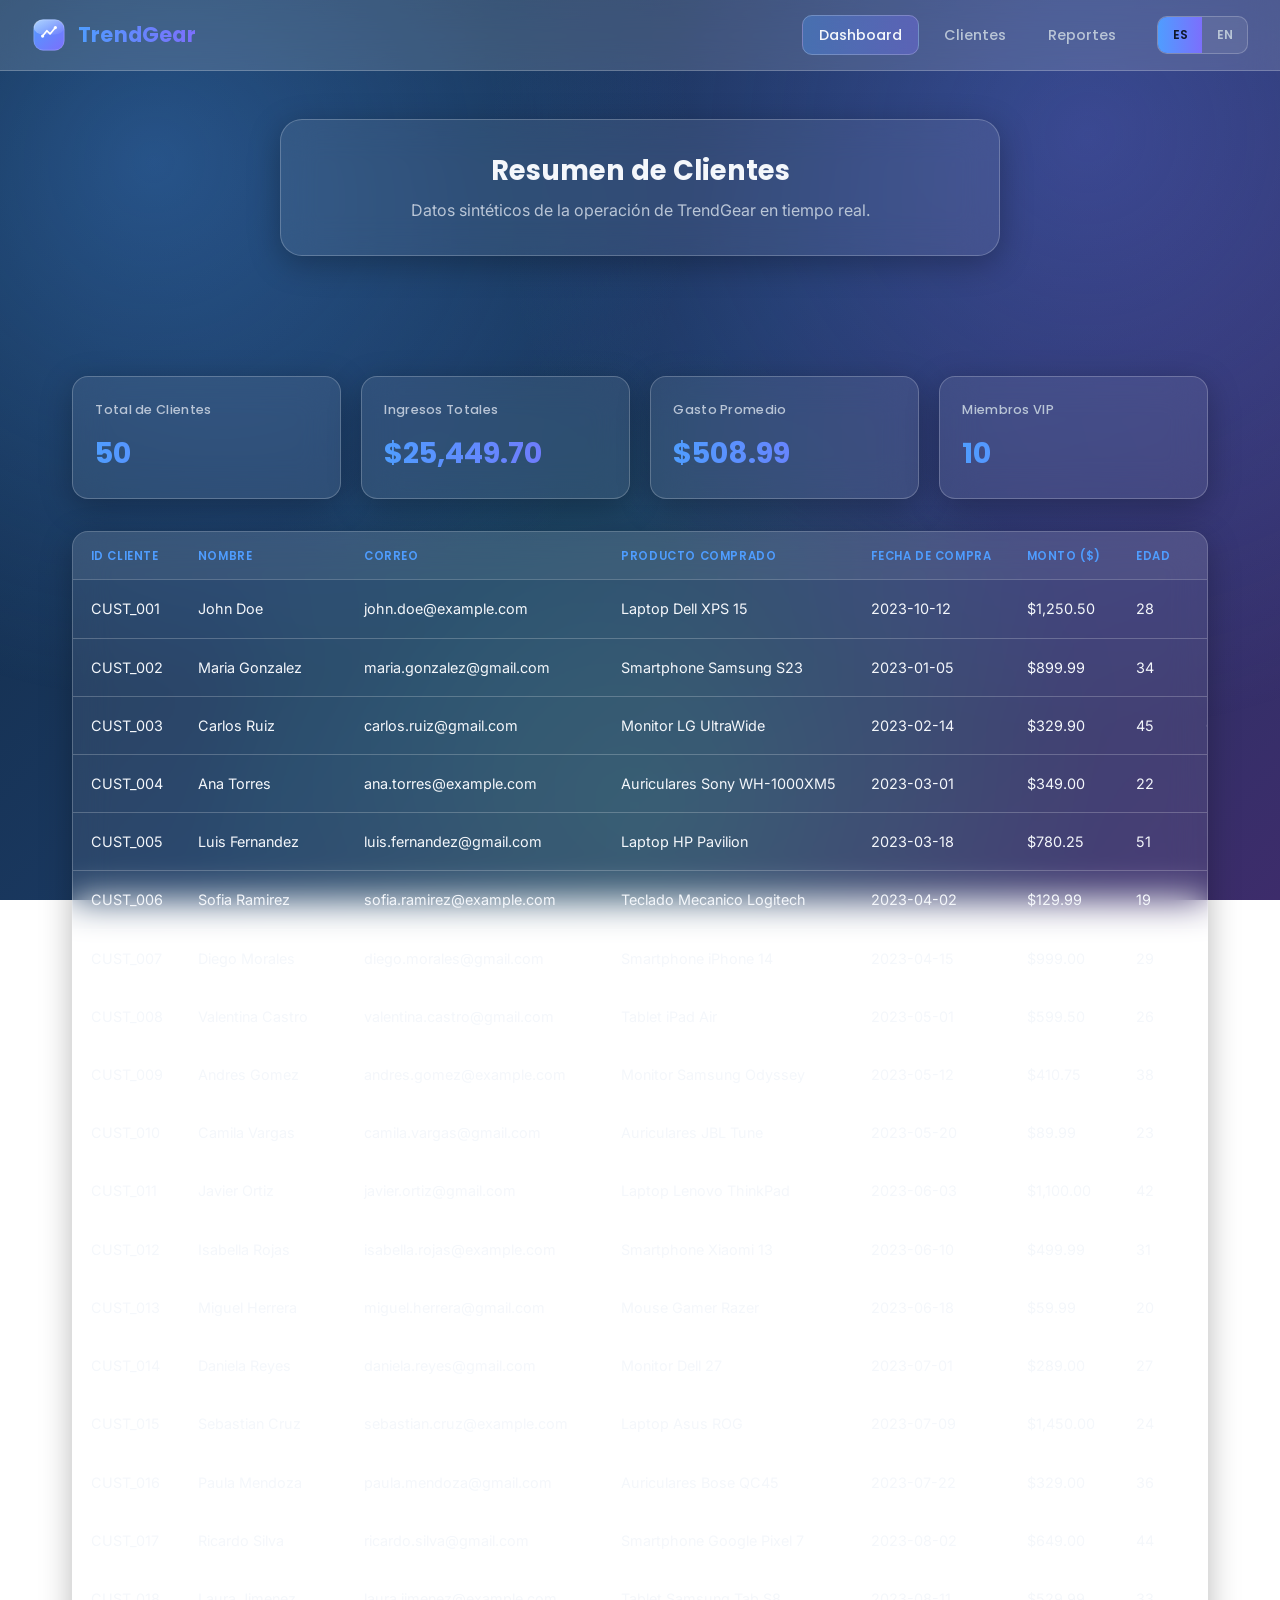
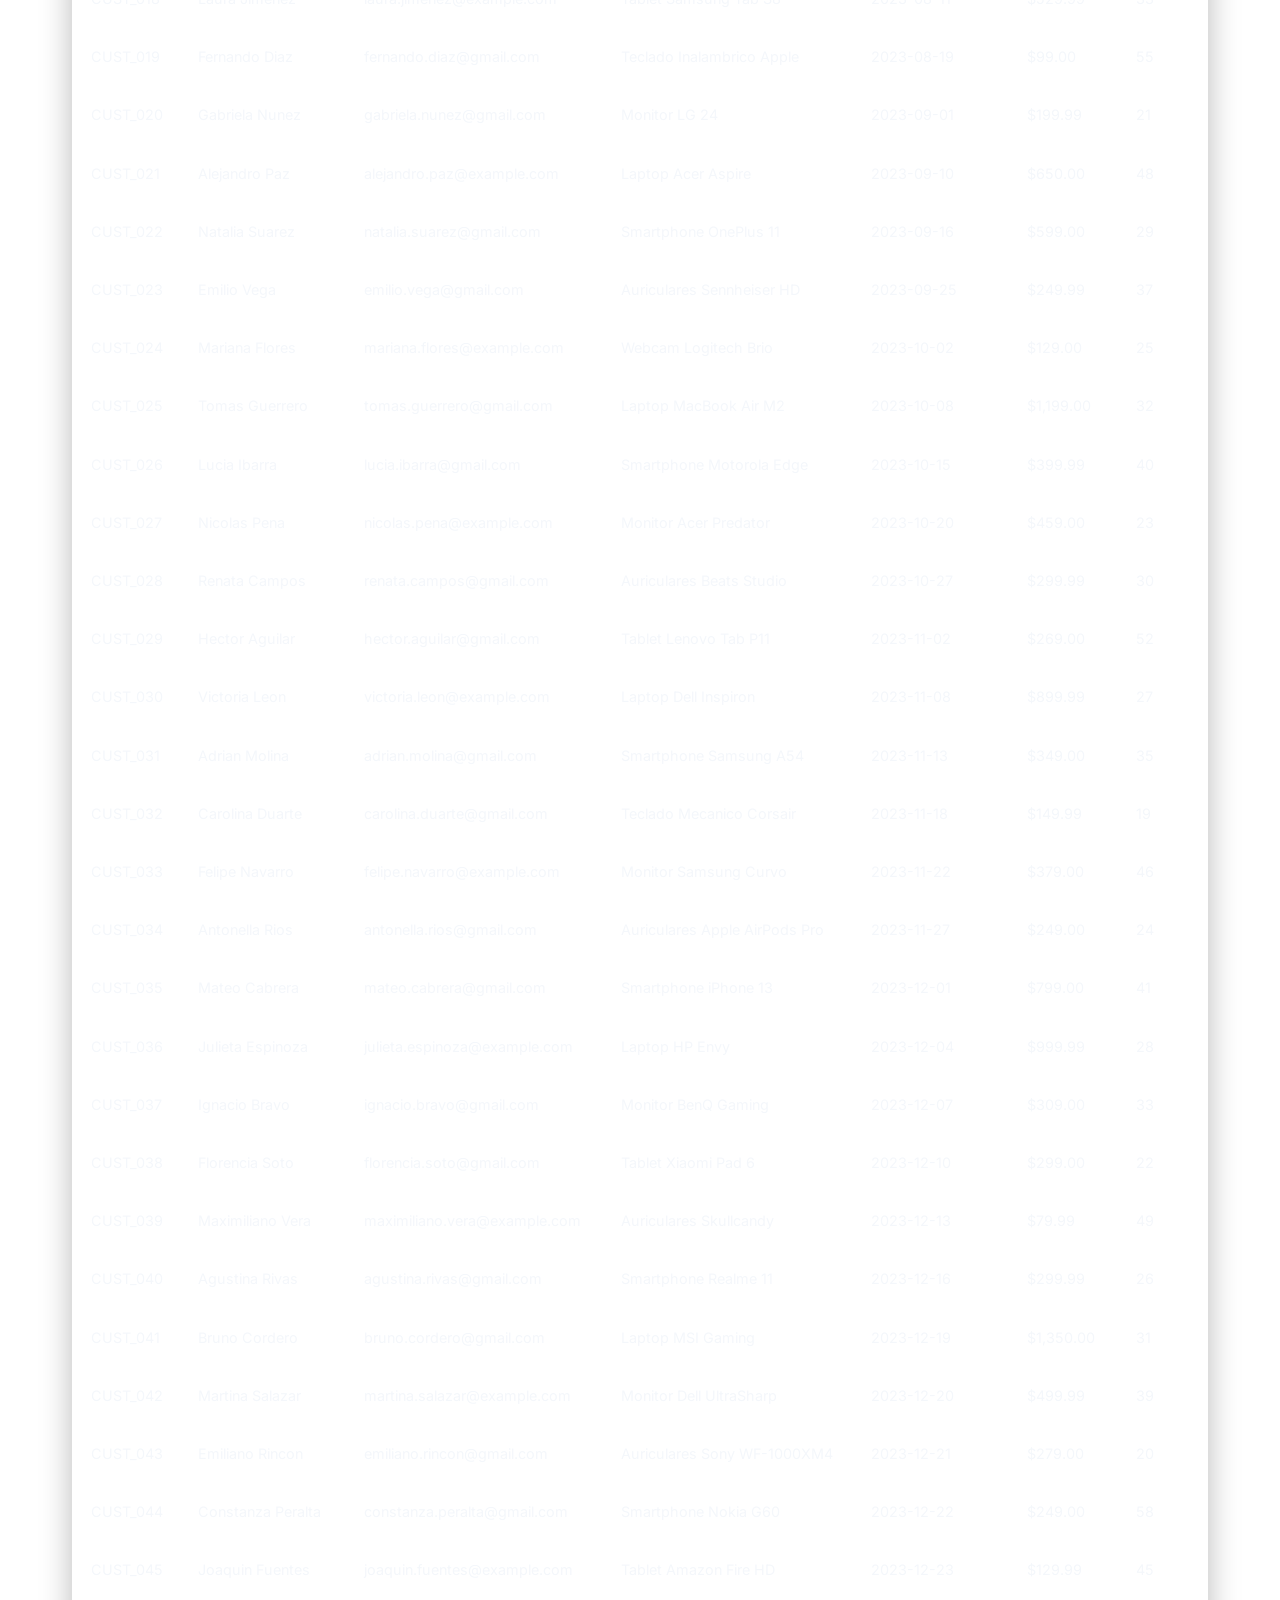
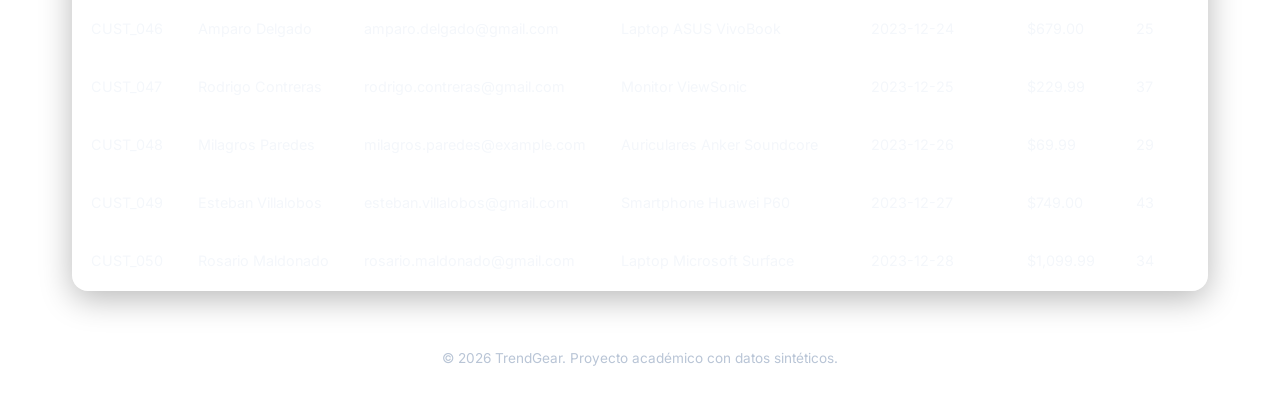
<file: index.html>
<!DOCTYPE html>
<html lang="es">
<head>
  <meta charset="UTF-8" />
  <meta name="viewport" content="width=device-width, initial-scale=1.0" />
  <title>TrendGear Dashboard</title>

  <link rel="preconnect" href="https://fonts.googleapis.com" />
  <link rel="preconnect" href="https://fonts.gstatic.com" crossorigin />
  <link href="https://fonts.googleapis.com/css2?family=Poppins:wght@500;600;700&family=Inter:wght@400;500;600&display=swap" rel="stylesheet" />

  <link rel="stylesheet" href="css/style.css" />
</head>
<body>

  <header class="header">
    <div class="header__brand">
      <img src="img/logo.svg" alt="Logo de TrendGear" class="header__logo" />
      <h1 class="header__title" data-i18n="brand">TrendGear</h1>
    </div>

    <button class="header__toggle" id="navToggle" aria-label="Abrir menu de navegacion" aria-expanded="false" aria-controls="navMenu">
      <span class="header__toggle-bar"></span>
      <span class="header__toggle-bar"></span>
      <span class="header__toggle-bar"></span>
    </button>

    <div class="header__controls">
      <nav class="nav" id="navMenu">
        <ul class="nav__list">
          <li class="nav__item"><a href="index.html" class="nav__link" data-i18n="nav_dashboard">Dashboard</a></li>
          <li class="nav__item"><a href="clientes.html" class="nav__link" data-i18n="nav_clientes">Clientes</a></li>
          <li class="nav__item"><a href="reportes.html" class="nav__link" data-i18n="nav_reportes">Reportes</a></li>
        </ul>
      </nav>

      <div class="lang-toggle" role="group" aria-label="Selector de idioma">
        <button class="lang-toggle__option" data-lang="es">ES</button>
        <button class="lang-toggle__option" data-lang="en">EN</button>
      </div>
    </div>
  </header>

  <section class="hero-grid">
    <div class="hero-grid__content">
      <h2 class="page-title" data-i18n="dash_title">Resumen de Clientes</h2>
      <p class="page-subtitle" data-i18n="dash_subtitle">Datos sinteticos de la operacion de TrendGear en tiempo real.</p>
    </div>
  </section>

  <main class="main">
    <section id="dashboard" class="dashboard">

      <div id="statusMessage" class="status-message" role="status" aria-live="polite"></div>

      <div id="cardsContainer" class="cards" aria-label="Tarjetas resumen de clientes">
        <!-- Las tarjetas se generan dinamicamente con JavaScript -->
      </div>

      <div class="table-wrapper">
        <table class="table" id="customersTable">
          <thead>
            <tr>
              <th scope="col" data-i18n="th_id">Customer ID</th>
              <th scope="col" data-i18n="th_name">Name</th>
              <th scope="col" data-i18n="th_email">Email</th>
              <th scope="col" data-i18n="th_product">Product Purchased</th>
              <th scope="col" data-i18n="th_date">Purchase Date</th>
              <th scope="col" data-i18n="th_amount">Amount Spent ($)</th>
              <th scope="col" data-i18n="th_age">Age</th>
              <th scope="col" data-i18n="th_city">City</th>
              <th scope="col" data-i18n="th_payment">Payment Method</th>
              <th scope="col" data-i18n="th_login">Last Login Date</th>
              <th scope="col" data-i18n="th_status">Membership Status</th>
            </tr>
          </thead>
          <tbody id="customersTableBody">
            <!-- Las filas se generan dinamicamente con JavaScript -->
          </tbody>
        </table>
      </div>

    </section>
  </main>

  <footer class="footer">
    <p data-i18n="footer_text">&copy; 2026 TrendGear. Proyecto academico con datos sinteticos.</p>
  </footer>

  <script src="js/i18n.js"></script>
  <script src="js/data-loader.js"></script>
  <script type="module" src="js/script.js"></script>
</body>
</html>
</file>
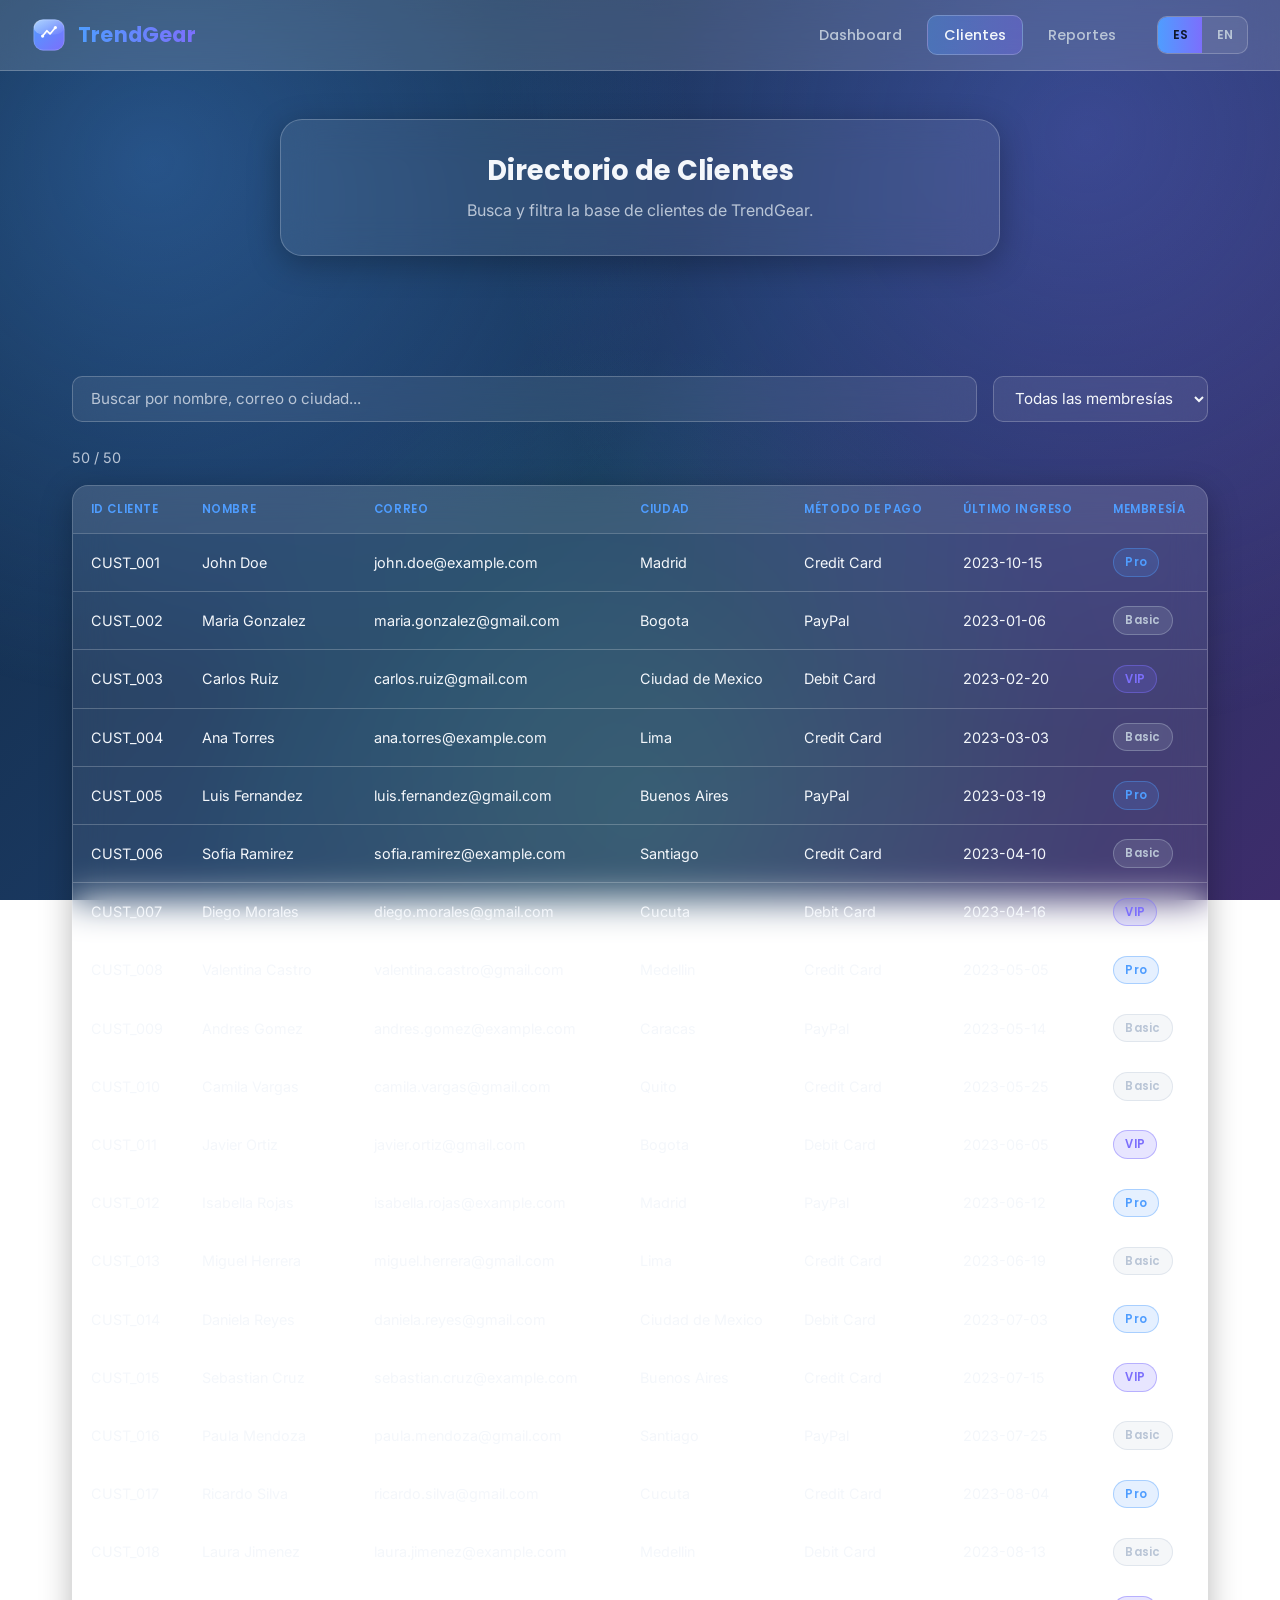
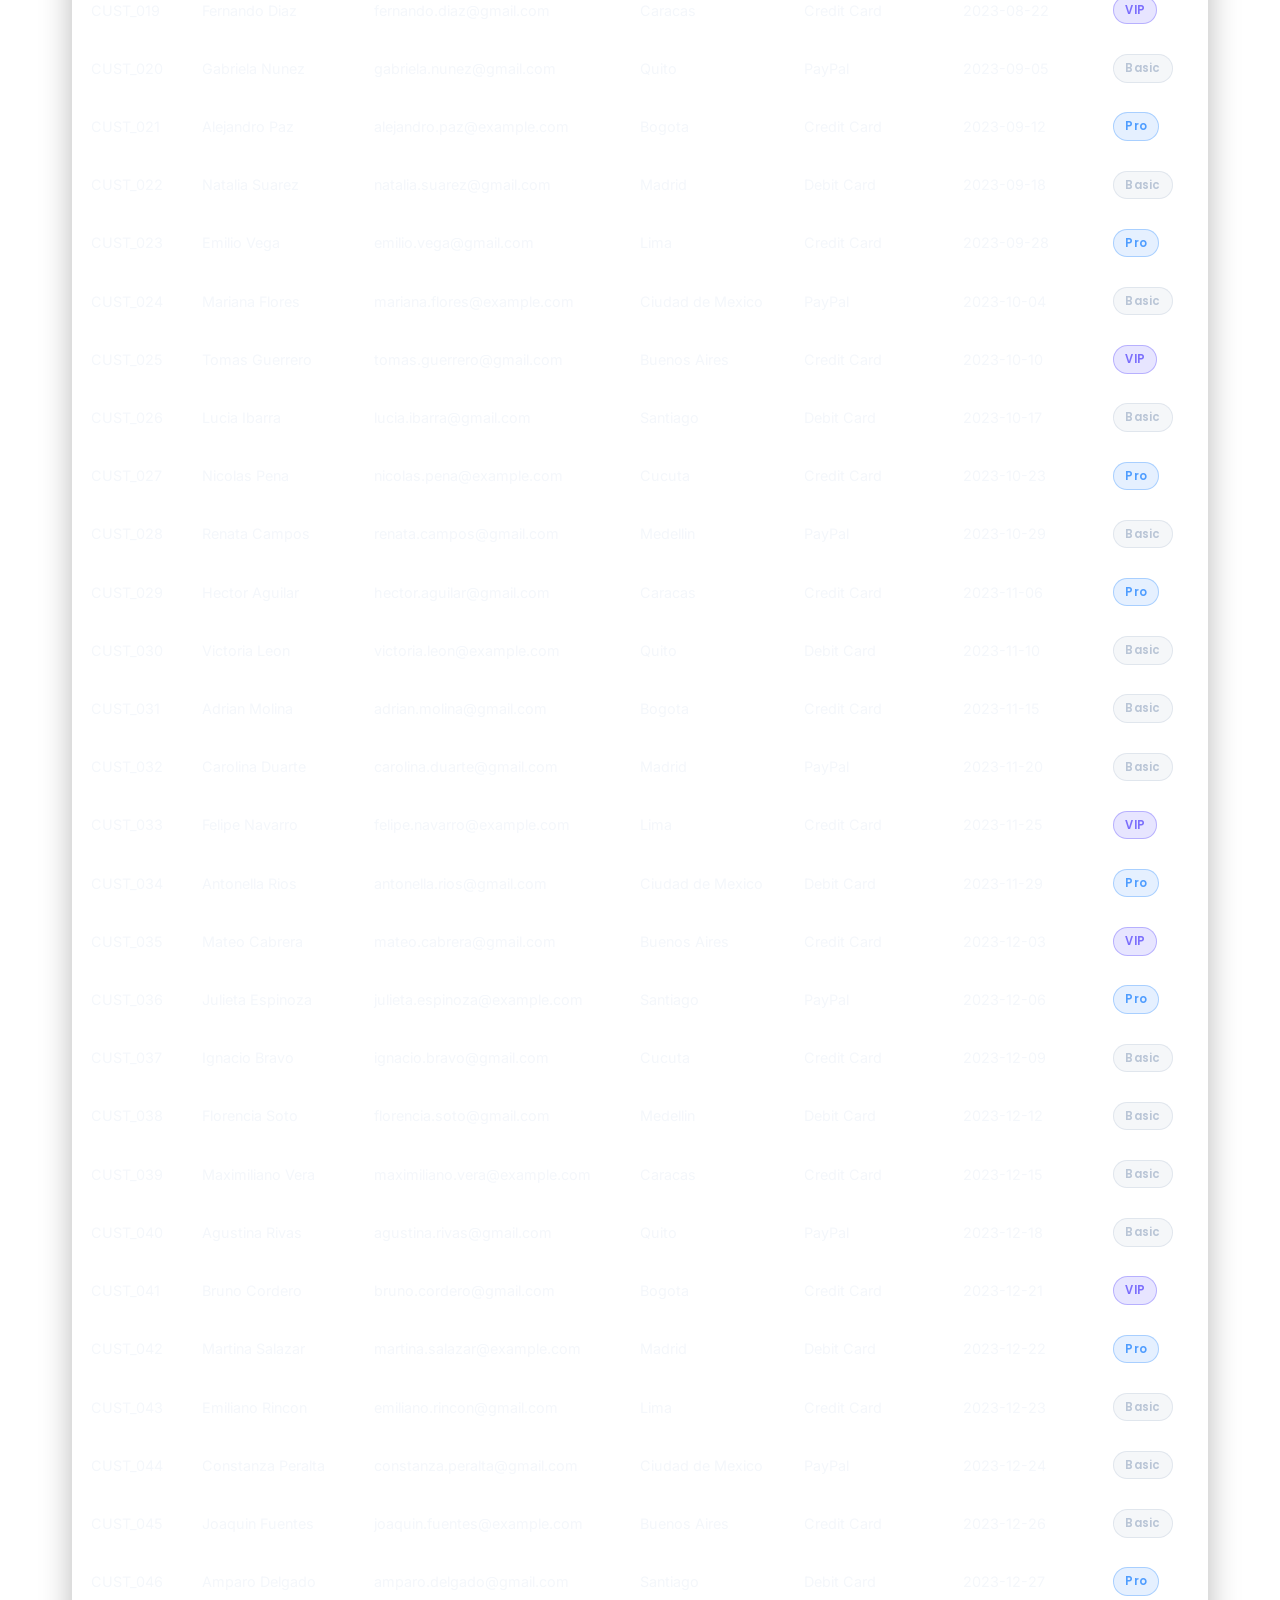
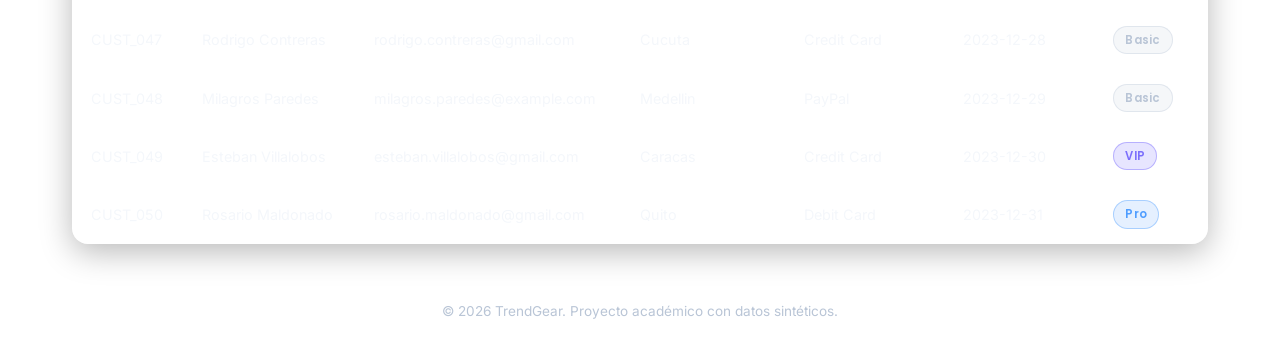
<file: clientes.html>
<!DOCTYPE html>
<html lang="es">
<head>
  <meta charset="UTF-8" />
  <meta name="viewport" content="width=device-width, initial-scale=1.0" />
  <title>TrendGear - Clientes</title>

  <link rel="preconnect" href="https://fonts.googleapis.com" />
  <link rel="preconnect" href="https://fonts.gstatic.com" crossorigin />
  <link href="https://fonts.googleapis.com/css2?family=Poppins:wght@500;600;700&family=Inter:wght@400;500;600&display=swap" rel="stylesheet" />

  <link rel="stylesheet" href="css/style.css" />
</head>
<body>

  <header class="header">
    <div class="header__brand">
      <img src="img/logo.svg" alt="Logo de TrendGear" class="header__logo" />
      <h1 class="header__title" data-i18n="brand">TrendGear</h1>
    </div>

    <button class="header__toggle" id="navToggle" aria-label="Abrir menu de navegacion" aria-expanded="false" aria-controls="navMenu">
      <span class="header__toggle-bar"></span>
      <span class="header__toggle-bar"></span>
      <span class="header__toggle-bar"></span>
    </button>

    <div class="header__controls">
      <nav class="nav" id="navMenu">
        <ul class="nav__list">
          <li class="nav__item"><a href="index.html" class="nav__link" data-i18n="nav_dashboard">Dashboard</a></li>
          <li class="nav__item"><a href="clientes.html" class="nav__link" data-i18n="nav_clientes">Clientes</a></li>
          <li class="nav__item"><a href="reportes.html" class="nav__link" data-i18n="nav_reportes">Reportes</a></li>
        </ul>
      </nav>

      <div class="lang-toggle" role="group" aria-label="Selector de idioma">
        <button class="lang-toggle__option" data-lang="es">ES</button>
        <button class="lang-toggle__option" data-lang="en">EN</button>
      </div>
    </div>
  </header>

  <section class="hero-grid">
    <div class="hero-grid__content">
      <h2 class="page-title" data-i18n="clientes_title">Directorio de Clientes</h2>
      <p class="page-subtitle" data-i18n="clientes_subtitle">Busca y filtra la base de clientes de TrendGear.</p>
    </div>
  </section>

  <main class="main">
    <section id="clientes" class="clientes">

      <div id="statusMessage" class="status-message" role="status" aria-live="polite"></div>

      <div class="filters">
        <input
          type="search"
          id="searchInput"
          class="filters__search"
          data-i18n-placeholder="search_placeholder"
          placeholder="Buscar por nombre, correo o ciudad..."
        />

        <select id="membershipFilter" class="filters__select">
          <option value="all" data-i18n="filter_all">Todas las membresias</option>
          <option value="Basic" data-i18n="filter_basic">Basic</option>
          <option value="Pro" data-i18n="filter_pro">Pro</option>
          <option value="VIP" data-i18n="filter_vip">VIP</option>
        </select>
      </div>

      <p id="resultsCount" class="results-count"></p>

      <div class="table-wrapper">
        <table class="table" id="customersTable">
          <thead>
            <tr>
              <th scope="col" data-i18n="th_id">Customer ID</th>
              <th scope="col" data-i18n="th_name">Name</th>
              <th scope="col" data-i18n="th_email">Email</th>
              <th scope="col" data-i18n="th_city">City</th>
              <th scope="col" data-i18n="th_payment">Payment Method</th>
              <th scope="col" data-i18n="th_login">Last Login Date</th>
              <th scope="col" data-i18n="th_status">Membership Status</th>
            </tr>
          </thead>
          <tbody id="customersTableBody">
            <!-- Las filas se generan dinamicamente con JavaScript -->
          </tbody>
        </table>
      </div>

    </section>
  </main>

  <footer class="footer">
    <p data-i18n="footer_text">&copy; 2026 TrendGear. Proyecto academico con datos sinteticos.</p>
  </footer>

  <script src="js/i18n.js"></script>
  <script src="js/data-loader.js"></script>
  <script type="module" src="js/clientes.js"></script>
</body>
</html>
</file>
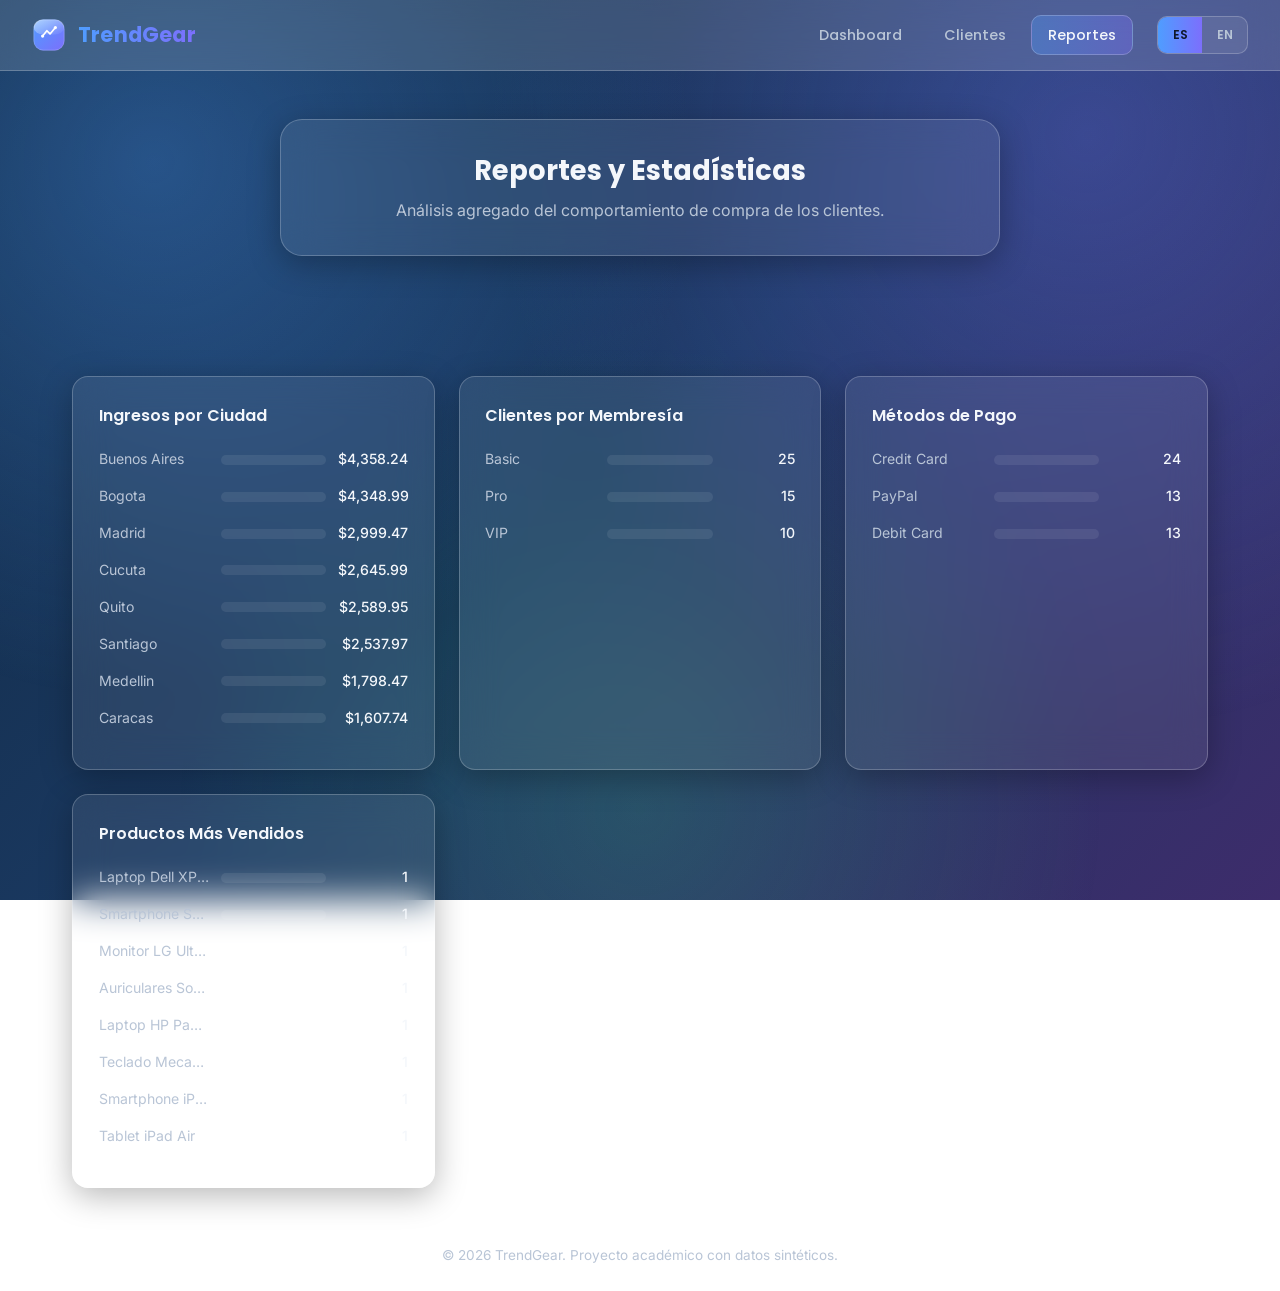
<file: reportes.html>
<!DOCTYPE html>
<html lang="es">
<head>
  <meta charset="UTF-8" />
  <meta name="viewport" content="width=device-width, initial-scale=1.0" />
  <title>TrendGear - Reportes</title>

  <link rel="preconnect" href="https://fonts.googleapis.com" />
  <link rel="preconnect" href="https://fonts.gstatic.com" crossorigin />
  <link href="https://fonts.googleapis.com/css2?family=Poppins:wght@500;600;700&family=Inter:wght@400;500;600&display=swap" rel="stylesheet" />

  <link rel="stylesheet" href="css/style.css" />
</head>
<body>

  <header class="header">
    <div class="header__brand">
      <img src="img/logo.svg" alt="Logo de TrendGear" class="header__logo" />
      <h1 class="header__title" data-i18n="brand">TrendGear</h1>
    </div>

    <button class="header__toggle" id="navToggle" aria-label="Abrir menu de navegacion" aria-expanded="false" aria-controls="navMenu">
      <span class="header__toggle-bar"></span>
      <span class="header__toggle-bar"></span>
      <span class="header__toggle-bar"></span>
    </button>

    <div class="header__controls">
      <nav class="nav" id="navMenu">
        <ul class="nav__list">
          <li class="nav__item"><a href="index.html" class="nav__link" data-i18n="nav_dashboard">Dashboard</a></li>
          <li class="nav__item"><a href="clientes.html" class="nav__link" data-i18n="nav_clientes">Clientes</a></li>
          <li class="nav__item"><a href="reportes.html" class="nav__link" data-i18n="nav_reportes">Reportes</a></li>
        </ul>
      </nav>

      <div class="lang-toggle" role="group" aria-label="Selector de idioma">
        <button class="lang-toggle__option" data-lang="es">ES</button>
        <button class="lang-toggle__option" data-lang="en">EN</button>
      </div>
    </div>
  </header>

  <section class="hero-grid">
    <div class="hero-grid__content">
      <h2 class="page-title" data-i18n="reportes_title">Reportes y Estadisticas</h2>
      <p class="page-subtitle" data-i18n="reportes_subtitle">Analisis agregado del comportamiento de compra de los clientes.</p>
    </div>
  </section>

  <main class="main">
    <section id="reportes" class="reportes">

      <div id="statusMessage" class="status-message" role="status" aria-live="polite"></div>

      <div class="reports-grid">
        <div class="report-card">
          <h3 class="report-card__title" data-i18n="report_by_city">Ingresos por Ciudad</h3>
          <div id="reportByCity"></div>
        </div>

        <div class="report-card">
          <h3 class="report-card__title" data-i18n="report_by_membership">Clientes por Membresia</h3>
          <div id="reportByMembership"></div>
        </div>

        <div class="report-card">
          <h3 class="report-card__title" data-i18n="report_by_payment">Metodos de Pago</h3>
          <div id="reportByPayment"></div>
        </div>

        <div class="report-card">
          <h3 class="report-card__title" data-i18n="report_top_products">Productos Mas Vendidos</h3>
          <div id="reportTopProducts"></div>
        </div>
      </div>

    </section>
  </main>

  <footer class="footer">
    <p data-i18n="footer_text">&copy; 2026 TrendGear. Proyecto academico con datos sinteticos.</p>
  </footer>

  <script src="js/i18n.js"></script>
  <script src="js/data-loader.js"></script>
  <script type="module" src="js/reportes.js"></script>
</body>
</html>
</file>
<file: css/style.css>
/* ==========================================================================
   TrendGear Dashboard - Estilos generales
   Tema: Glassmorphism profesional (fondo con gradiente, tarjetas de vidrio
   esmerilado con backdrop-filter, bordes translucidos)
   ========================================================================== */

:root {
  /* Paleta glassmorphism */
  --color-bg-start: #0f2740;
  --color-bg-mid: #1b3a63;
  --color-bg-end: #3d2c6b;
  --color-accent-primary: #4f9dff;
  --color-accent-secondary: #7c6ffc;
  --color-accent-success: #37d67a;
  --color-accent-warning: #ffb547;
  --color-accent-danger: #ff5f7e;
  --color-text: #f4f7fb;
  --color-text-muted: #b9c5d6;

  --glass-bg: rgba(255, 255, 255, 0.08);
  --glass-bg-strong: rgba(255, 255, 255, 0.14);
  --glass-border: rgba(255, 255, 255, 0.22);
  --glass-blur: blur(18px);

  --font-display: "Poppins", sans-serif;
  --font-body: "Inter", sans-serif;

  --radius-sm: 10px;
  --radius-md: 16px;
  --radius-lg: 22px;

  --shadow-glass: 0 8px 32px rgba(0, 0, 0, 0.28);
  --shadow-glass-hover: 0 12px 40px rgba(79, 157, 255, 0.25);

  --transition-fast: 0.2s ease;
  --transition-medium: 0.4s ease;
}

* {
  margin: 0;
  padding: 0;
  box-sizing: border-box;
}

body {
  font-family: var(--font-body);
  font-size: 1rem;
  color: var(--color-text);
  line-height: 1.6;
  min-height: 100vh;
  background: linear-gradient(135deg, var(--color-bg-start) 0%, var(--color-bg-mid) 50%, var(--color-bg-end) 100%);
  background-attachment: fixed;
  position: relative;
  overflow-x: hidden;
}

/* Manchas de luz difusa de fondo, propias del glassmorphism */
body::before {
  content: "";
  position: fixed;
  inset: 0;
  pointer-events: none;
  z-index: 0;
  background:
    radial-gradient(circle at 12% 18%, rgba(79, 157, 255, 0.35), transparent 40%),
    radial-gradient(circle at 85% 15%, rgba(124, 111, 252, 0.3), transparent 45%),
    radial-gradient(circle at 50% 90%, rgba(55, 214, 122, 0.18), transparent 45%);
}

a {
  text-decoration: none;
  color: inherit;
}

ul {
  list-style: none;
}

img {
  max-width: 100%;
  display: block;
}

h1, h2, h3 {
  font-family: var(--font-display);
}

/* Base compartida por todos los paneles de vidrio */
.glass {
  background: var(--glass-bg);
  border: 1px solid var(--glass-border);
  border-radius: var(--radius-md);
  backdrop-filter: var(--glass-blur);
  -webkit-backdrop-filter: var(--glass-blur);
  box-shadow: var(--shadow-glass);
}

/* ==========================================================================
   Header
   ========================================================================== */

.header {
  display: flex;
  align-items: center;
  justify-content: space-between;
  gap: 1rem;
  padding: 1rem 2rem;
  background: var(--glass-bg-strong);
  border-bottom: 1px solid var(--glass-border);
  backdrop-filter: var(--glass-blur);
  -webkit-backdrop-filter: var(--glass-blur);
  position: sticky;
  top: 0;
  z-index: 100;
  flex-wrap: wrap;
}

.header__brand {
  display: flex;
  align-items: center;
  gap: 0.75rem;
}

.header__logo {
  width: 34px;
  height: 34px;
}

.header__title {
  font-family: var(--font-display);
  font-weight: 700;
  font-size: 1.3rem;
  letter-spacing: 0.2px;
  background: linear-gradient(90deg, var(--color-accent-primary), var(--color-accent-secondary));
  -webkit-background-clip: text;
  background-clip: text;
  color: transparent;
}

.header__toggle {
  display: none;
  flex-direction: column;
  justify-content: center;
  gap: 5px;
  background: var(--glass-bg);
  border: 1px solid var(--glass-border);
  border-radius: var(--radius-sm);
  cursor: pointer;
  padding: 10px;
}

.header__toggle-bar {
  width: 22px;
  height: 2px;
  background-color: var(--color-text);
  border-radius: 2px;
  transition: transform var(--transition-fast), opacity var(--transition-fast);
}

.header__controls {
  display: flex;
  align-items: center;
  gap: 1.5rem;
  flex-wrap: wrap;
}

.nav__list {
  display: flex;
  gap: 0.5rem;
}

.nav__link {
  font-family: var(--font-display);
  font-weight: 500;
  font-size: 0.9rem;
  color: var(--color-text-muted);
  padding: 0.55rem 1rem;
  border-radius: var(--radius-sm);
  border: 1px solid transparent;
  transition: color var(--transition-fast), background-color var(--transition-fast), border-color var(--transition-fast);
}

.nav__link:hover,
.nav__link:focus-visible {
  color: var(--color-text);
  background: var(--glass-bg);
  border-color: var(--glass-border);
}

.nav__link.is-active {
  color: var(--color-text);
  background: linear-gradient(90deg, rgba(79, 157, 255, 0.35), rgba(124, 111, 252, 0.35));
  border-color: var(--glass-border);
}

/* Selector de idioma */
.lang-toggle {
  display: flex;
  background: var(--glass-bg);
  border: 1px solid var(--glass-border);
  border-radius: var(--radius-sm);
  overflow: hidden;
}

.lang-toggle__option {
  font-family: var(--font-display);
  font-weight: 600;
  font-size: 0.75rem;
  background: none;
  border: none;
  color: var(--color-text-muted);
  padding: 0.55rem 0.9rem;
  cursor: pointer;
  transition: background-color var(--transition-fast), color var(--transition-fast);
}

.lang-toggle__option.is-active {
  background: linear-gradient(90deg, var(--color-accent-primary), var(--color-accent-secondary));
  color: #0f172a;
}

.lang-toggle__option:not(.is-active):hover {
  color: var(--color-text);
}

/* ==========================================================================
   Hero
   ========================================================================== */

.hero-grid {
  position: relative;
  padding: 3rem 2rem;
  text-align: center;
  z-index: 1;
}

.hero-grid__content {
  position: relative;
  z-index: 2;
  max-width: 720px;
  margin: 0 auto;
  padding: 2rem 2.5rem;
  background: var(--glass-bg);
  border: 1px solid var(--glass-border);
  border-radius: var(--radius-lg);
  backdrop-filter: var(--glass-blur);
  -webkit-backdrop-filter: var(--glass-blur);
  box-shadow: var(--shadow-glass);
}

/* ==========================================================================
   Main / Dashboard
   ========================================================================== */

.main {
  position: relative;
  z-index: 1;
  padding: 2rem;
  max-width: 1200px;
  margin: 0 auto;
}

.page-intro {
  margin-bottom: 1.5rem;
}

.page-title {
  font-size: 1.7rem;
  font-weight: 700;
  color: var(--color-text);
  margin-bottom: 0.5rem;
  line-height: 1.4;
}

.page-subtitle {
  color: var(--color-text-muted);
  font-size: 1rem;
}

.status-message {
  min-height: 1.5rem;
  margin-bottom: 1rem;
  font-size: 0.95rem;
}

.status-message--error {
  color: var(--color-accent-danger);
}

.status-message--loading {
  color: var(--color-accent-primary);
}

/* ==========================================================================
   Cards
   ========================================================================== */

.cards {
  display: grid;
  grid-template-columns: repeat(auto-fit, minmax(220px, 1fr));
  gap: 1.25rem;
  margin-bottom: 2rem;
}

.card {
  background: var(--glass-bg);
  border: 1px solid var(--glass-border);
  border-radius: var(--radius-md);
  backdrop-filter: var(--glass-blur);
  -webkit-backdrop-filter: var(--glass-blur);
  padding: 1.4rem;
  box-shadow: var(--shadow-glass);
  transition: transform var(--transition-fast), box-shadow var(--transition-fast), background var(--transition-fast);
}

.card:hover {
  transform: translateY(-4px);
  background: var(--glass-bg-strong);
  box-shadow: var(--shadow-glass-hover);
}

.card__label {
  font-family: var(--font-display);
  font-size: 0.8rem;
  font-weight: 500;
  color: var(--color-text-muted);
  letter-spacing: 0.3px;
  margin-bottom: 0.6rem;
}

.card__value {
  font-family: var(--font-display);
  font-size: 1.8rem;
  font-weight: 700;
  background: linear-gradient(90deg, var(--color-accent-primary), var(--color-accent-secondary));
  -webkit-background-clip: text;
  background-clip: text;
  color: transparent;
}

/* ==========================================================================
   Tabla
   ========================================================================== */

.table-wrapper {
  background: var(--glass-bg);
  border: 1px solid var(--glass-border);
  border-radius: var(--radius-md);
  backdrop-filter: var(--glass-blur);
  -webkit-backdrop-filter: var(--glass-blur);
  overflow-x: auto;
  box-shadow: var(--shadow-glass);
}

.table {
  width: 100%;
  border-collapse: collapse;
  min-width: 900px;
}

.table th,
.table td {
  padding: 0.9rem 1.1rem;
  text-align: left;
  font-size: 0.9rem;
  white-space: nowrap;
}

.table thead th {
  background: rgba(255, 255, 255, 0.06);
  color: var(--color-accent-primary);
  font-family: var(--font-display);
  font-weight: 600;
  font-size: 0.72rem;
  text-transform: uppercase;
  letter-spacing: 0.6px;
  position: sticky;
  top: 0;
}

.table tbody tr {
  border-top: 1px solid var(--glass-border);
  transition: background-color var(--transition-fast);
}

.table tbody tr:hover {
  background-color: rgba(255, 255, 255, 0.06);
}

.badge {
  display: inline-block;
  padding: 0.25rem 0.7rem;
  border-radius: 999px;
  font-family: var(--font-display);
  font-size: 0.72rem;
  font-weight: 600;
  letter-spacing: 0.3px;
}

.badge--basic {
  background: rgba(185, 197, 214, 0.15);
  color: var(--color-text-muted);
  border: 1px solid rgba(185, 197, 214, 0.35);
}

.badge--pro {
  background: rgba(79, 157, 255, 0.15);
  color: var(--color-accent-primary);
  border: 1px solid rgba(79, 157, 255, 0.4);
}

.badge--vip {
  background: rgba(124, 111, 252, 0.18);
  color: var(--color-accent-secondary);
  border: 1px solid rgba(124, 111, 252, 0.45);
}

/* ==========================================================================
   Clientes: barra de busqueda y filtros
   ========================================================================== */

.filters {
  display: flex;
  flex-wrap: wrap;
  gap: 1rem;
  margin-bottom: 1.5rem;
}

.filters__search {
  flex: 1 1 260px;
  background: var(--glass-bg);
  border: 1px solid var(--glass-border);
  border-radius: var(--radius-sm);
  backdrop-filter: var(--glass-blur);
  -webkit-backdrop-filter: var(--glass-blur);
  color: var(--color-text);
  font-family: var(--font-body);
  font-size: 0.95rem;
  padding: 0.7rem 1.1rem;
}

.filters__search::placeholder {
  color: var(--color-text-muted);
}

.filters__search:focus {
  outline: none;
  border-color: var(--color-accent-primary);
  box-shadow: 0 0 0 3px rgba(79, 157, 255, 0.25);
}

.filters__select {
  background: var(--glass-bg);
  border: 1px solid var(--glass-border);
  border-radius: var(--radius-sm);
  backdrop-filter: var(--glass-blur);
  -webkit-backdrop-filter: var(--glass-blur);
  color: var(--color-text);
  font-family: var(--font-body);
  font-size: 0.95rem;
  padding: 0.7rem 1.1rem;
  cursor: pointer;
}

.filters__select:focus {
  outline: none;
  border-color: var(--color-accent-secondary);
}

.results-count {
  color: var(--color-text-muted);
  font-size: 0.9rem;
  margin-bottom: 1rem;
}

/* ==========================================================================
   Reportes: bloques y barras
   ========================================================================== */

.reports-grid {
  display: grid;
  grid-template-columns: repeat(auto-fit, minmax(320px, 1fr));
  gap: 1.5rem;
}

.report-card {
  background: var(--glass-bg);
  border: 1px solid var(--glass-border);
  border-radius: var(--radius-md);
  backdrop-filter: var(--glass-blur);
  -webkit-backdrop-filter: var(--glass-blur);
  padding: 1.6rem;
  box-shadow: var(--shadow-glass);
}

.report-card__title {
  font-family: var(--font-display);
  font-weight: 600;
  font-size: 1rem;
  color: var(--color-text);
  margin-bottom: 1.25rem;
}

.bar-row {
  display: grid;
  grid-template-columns: 110px 1fr 70px;
  align-items: center;
  gap: 0.75rem;
  margin-bottom: 0.9rem;
  font-size: 0.88rem;
}

.bar-row__label {
  color: var(--color-text-muted);
  white-space: nowrap;
  overflow: hidden;
  text-overflow: ellipsis;
}

.bar-row__track {
  height: 10px;
  background: rgba(255, 255, 255, 0.08);
  border-radius: 999px;
  overflow: hidden;
}

.bar-row__fill {
  height: 100%;
  border-radius: 999px;
  background: linear-gradient(90deg, var(--color-accent-primary), var(--color-accent-secondary));
}

.bar-row__value {
  text-align: right;
  color: var(--color-text);
  font-weight: 500;
}

/* ==========================================================================
   Footer
   ========================================================================== */

.footer {
  position: relative;
  z-index: 1;
  text-align: center;
  padding: 1.5rem;
  color: var(--color-text-muted);
  font-size: 0.85rem;
  border-top: 1px solid var(--glass-border);
}

/* ==========================================================================
   Responsive
   ========================================================================== */

@media (max-width: 900px) {
  .header__controls {
    order: 3;
    width: 100%;
    justify-content: space-between;
  }
}

@media (max-width: 768px) {
  .header__toggle {
    display: flex;
  }

  .nav {
    position: absolute;
    top: 100%;
    left: 0;
    right: 0;
    margin-top: 0.5rem;
    background: var(--glass-bg-strong);
    border: 1px solid var(--glass-border);
    border-radius: var(--radius-md);
    backdrop-filter: var(--glass-blur);
    -webkit-backdrop-filter: var(--glass-blur);
    max-height: 0;
    overflow: hidden;
    transition: max-height var(--transition-medium);
  }

  .nav.is-open {
    max-height: 300px;
  }

  .nav__list {
    flex-direction: column;
    padding: 1rem;
    gap: 0.5rem;
  }

  .main {
    padding: 1.25rem;
  }

  .page-title {
    font-size: 1.35rem;
  }

  .hero-grid {
    padding: 2rem 1.25rem;
  }

  .hero-grid__content {
    padding: 1.5rem;
  }
}

@media (max-width: 480px) {
  .header {
    padding: 1rem;
  }

  .table th,
  .table td {
    font-size: 0.85rem;
    padding: 0.7rem 0.8rem;
  }

  .bar-row {
    grid-template-columns: 80px 1fr 55px;
  }
}
</file>
